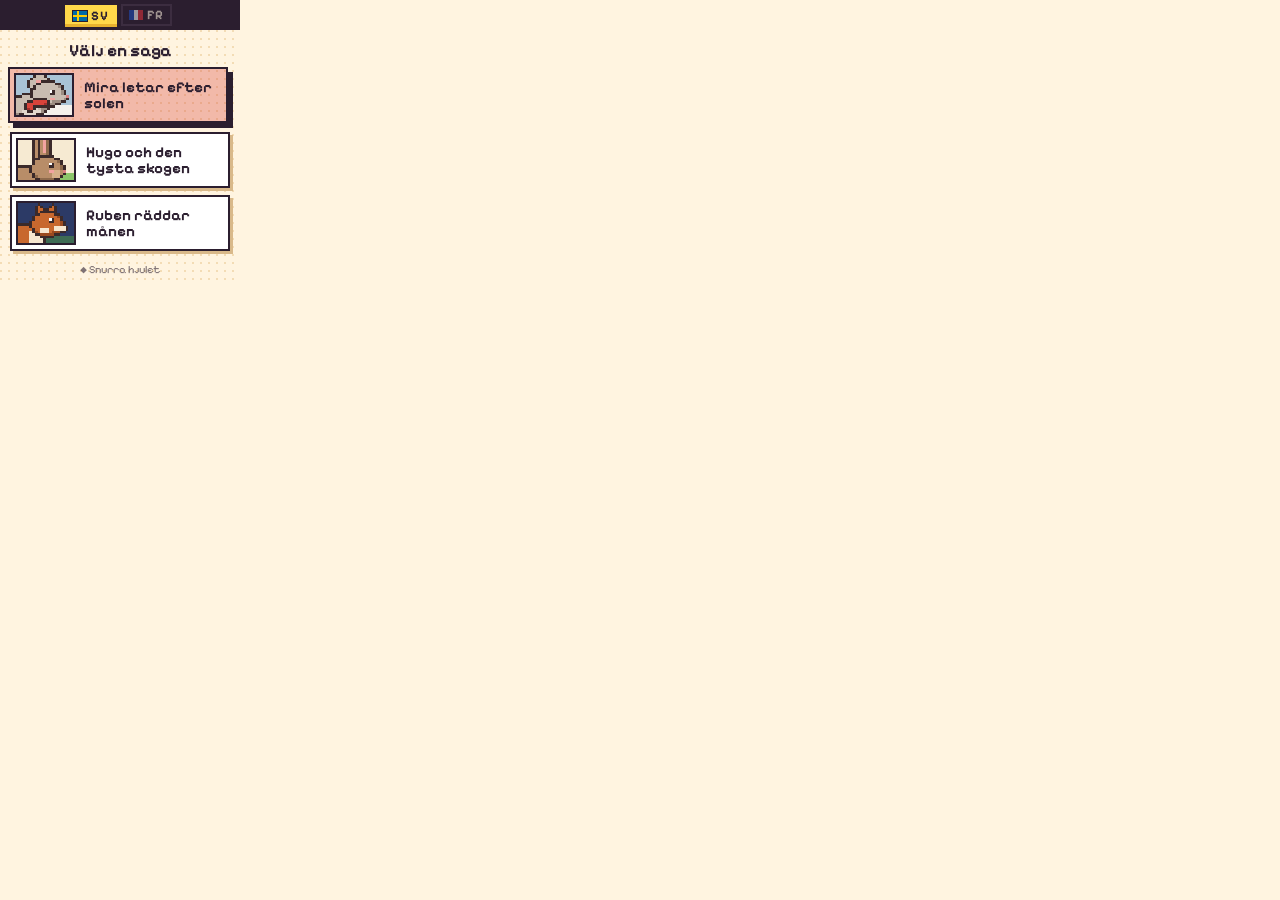
<file: djursagor/index.html>
<!DOCTYPE html>
<html lang="sv">
<head>
  <meta charset="UTF-8">
  <base href="https://kristofersj.github.io/r1/djursagor/">
  <meta name="viewport" content="width=240, initial-scale=1.0, user-scalable=no">
  <title>Djursagor</title>
  <link rel="stylesheet" href="css/style.css?v=6">
</head>
<body>
  <div id="app">
    <!-- Top bar: home button, language tabs, page counter -->
    <header class="bar">
      <button id="home" class="icon-btn" aria-label="Hem">
        <svg viewBox="0 0 9 9" shape-rendering="crispEdges"><path fill="currentColor" d="M4 0h1v1h1v1h1v1h1v1h1v1H8v4H5V6H4v3H1V5H0V4h1V3h1V2h1V1h1z"/></svg>
      </button>
      <div class="tabs" role="tablist">
        <button class="tab" data-lang="sv" role="tab"><i class="flag se"></i>SV</button>
        <button class="tab" data-lang="fr" role="tab"><i class="flag fr"></i>FR</button>
      </div>
      <div id="counter" class="counter"></div>
    </header>

    <!-- Story picker -->
    <section id="menu" class="view">
      <h1 id="pickTitle"></h1>
      <ul id="list"></ul>
      <p class="hint" id="menuHint"></p>
    </section>

    <!-- Story reader -->
    <section id="reader" class="view hidden">
      <div class="stage">
        <canvas id="scene" width="240" height="148"></canvas>
      </div>
      <div class="textbox">
        <p id="text"></p>
        <div class="foot">
          <div id="dots" class="dots"></div>
        </div>
      </div>
    </section>
  </div>

  <script src="js/stories.js?v=6"></script>
  <script src="js/art.js?v=6"></script>
  <script src="js/app.js?v=6"></script>
</body>
</html>
</file>
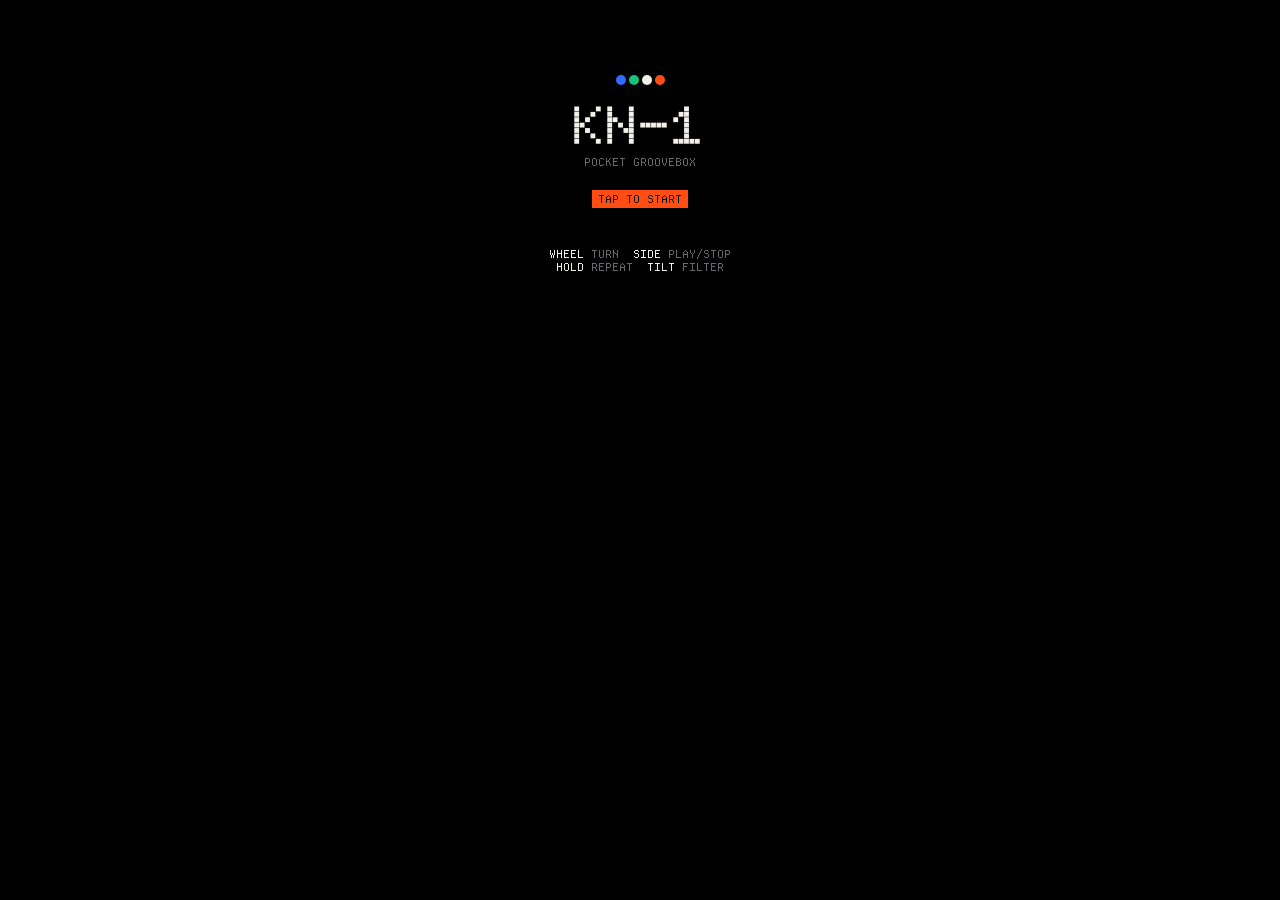
<file: kn1/index.html>
<!DOCTYPE html>
<html lang="en">
<head>
<meta charset="utf-8">
<meta name="viewport" content="width=device-width,initial-scale=1,maximum-scale=1,user-scalable=no">
<title>KN-1</title>
<style>
@font-face{font-family:"Departure Mono";src:url([data-uri]) format("woff2")}
@font-face{font-family:"DSEG7";font-weight:700;src:url([data-uri]) format("woff2")}
@font-face{font-family:"Doto";font-weight:900;src:url([data-uri]) format("woff2")}
:root{--bg:#0c0c0d;--fg:#f2f0e8;--dim:#6a6a6e;--line:#2b2b2f;--or:#ff4d14;--bl:#2f6bff;--gr:#17c27a;--wh:#f2f0e8}
*{box-sizing:border-box}
html,body{margin:0;height:100%;background:#000;overflow:hidden;-webkit-user-select:none;user-select:none;-webkit-tap-highlight-color:transparent;touch-action:none}
body{display:flex;align-items:flex-start;justify-content:center}
#app{position:relative;width:240px;height:282px;background:var(--bg);color:var(--fg);font:11px/1 "Departure Mono",monospace;overflow:hidden;-webkit-font-smoothing:none}

/* header */
#hd{height:20px;display:flex;align-items:center;padding:0 5px;gap:6px;border-bottom:1px solid var(--line)}
#logo{background:var(--fg);color:#000;padding:2px 3px 1px}
#ptn{color:var(--dim)} #ptn b{color:var(--fg);font-weight:400}
#ptn.pend b{animation:blink .25s steps(1) infinite}
#tl{color:var(--line)} #tl.on{color:var(--or)}
#sp{flex:1}
#pl{width:9px;height:9px;position:relative}
#pl:before{content:"";position:absolute;inset:0;background:var(--dim)}
#pl.on:before{background:none;border-left:9px solid var(--or);border-top:5px solid transparent;border-bottom:4px solid transparent;inset:auto;left:0;top:0}
#bpm{font:700 13px/1 "DSEG7",monospace;letter-spacing:1px;min-width:34px;text-align:right}
#beat{width:5px;height:5px;border-radius:50%;background:var(--line)}
#beat.on{background:var(--or);box-shadow:0 0 6px var(--or)}

#scr{display:block;width:240px;height:86px;background:#000}

/* tabs */
#tabs{height:22px;display:flex;border-top:1px solid var(--line);border-bottom:1px solid var(--line)}
.tab{flex:1;display:flex;align-items:center;justify-content:center;gap:3px;color:var(--dim);border-right:1px solid var(--line);position:relative}
.tab:last-child{border-right:0}
.tab i{width:4px;height:4px;border-radius:50%;background:var(--line);transition:background .25s}
.tab.hit i{background:var(--or);transition:none}
.tab.sel{background:var(--fg);color:#000}
.tab.sel i{background:#000;opacity:.25}
.tab.sel.hit i{background:var(--or);opacity:1}

/* grid */
#grid{height:66px;padding:5px 5px 0;display:grid;grid-template-columns:repeat(8,26px);grid-auto-rows:26px;gap:3px 3px;justify-content:space-between}
.pad{border:1px solid #3a3a3f;position:relative;display:flex;align-items:center;justify-content:center;font-size:11px;color:#000;overflow:hidden}
.pad.q:after{content:"";position:absolute;left:2px;top:2px;width:2px;height:2px;background:var(--dim)}
.pad.on{background:var(--fg);border-color:var(--fg)}
.pad.on.q:after{background:#000}
.pad.ph{border-color:var(--or);box-shadow:inset 0 0 0 1px var(--or)}
.pad.on.ph{background:var(--or);border-color:var(--or);animation:pop .14s ease-out}
.pad.foc{outline:1px solid var(--bl);outline-offset:1px;animation:focb .5s steps(1) infinite}
.pad.on.foc{background:var(--bl);border-color:var(--bl);color:#fff}
.pad.tap{animation:pop .14s ease-out}
#grid.main{grid-template-columns:repeat(4,54px)}
#grid.main .pad{color:var(--fg)}
#grid.main .pad.on{color:#000}
#grid.main .pad.pend{animation:blinkbg .25s steps(1) infinite}
#grid.main .pad.warn{background:var(--or);border-color:var(--or);color:#000}
@keyframes pop{0%{transform:scale(1.22)}100%{transform:scale(1)}}
@keyframes focb{50%{outline-color:transparent}}
@keyframes blink{50%{opacity:.2}}
@keyframes blinkbg{50%{background:var(--dim)}}

/* knobs */
#knobs{height:88px;display:flex;padding:0 2px;border-top:1px solid var(--line)}
.kn{flex:1;display:flex;flex-direction:column;align-items:center;padding-top:6px}
.kn .lb{padding:2px 3px 1px;color:var(--dim);white-space:nowrap}
.kn.foc .lb{background:var(--fg);color:#000}
.kn .cap{width:38px;height:38px;border-radius:50%;margin:5px 0 5px;position:relative;background:var(--c);transition:transform .07s linear;box-shadow:0 0 0 3px #000,0 0 0 4px var(--line)}
.kn.foc .cap{box-shadow:0 0 0 3px #000,0 0 0 4px var(--fg)}
.kn .cap:after{content:"";position:absolute;left:17px;top:3px;width:4px;height:13px;background:#000;border-radius:1px}
.kn .cap.bump{animation:bump .12s ease-out}
@keyframes bump{0%{box-shadow:0 0 0 3px #000,0 0 0 7px var(--c)}100%{box-shadow:0 0 0 3px #000,0 0 0 4px var(--fg)}}
.kn .vl{color:var(--fg)}

/* boot */
#boot{position:absolute;inset:0;background:#000;display:flex;flex-direction:column;align-items:center;justify-content:center;z-index:9;text-align:center}
#boot h1{font:900 54px/1 "Doto",monospace;margin:0;letter-spacing:1px}
#boot .sub{color:var(--dim);margin-top:4px}
#boot .go{margin-top:22px;background:var(--or);color:#000;padding:4px 6px 3px;animation:blink 1s steps(1) infinite}
#boot .hp{position:absolute;bottom:8px;left:0;right:0;color:var(--dim);line-height:13px}
#boot .hp b{color:var(--fg);font-weight:400}
#boot .bars{display:flex;gap:3px;margin-bottom:14px}
#boot .bars i{width:10px;height:10px;border-radius:50%}
#boot.out{animation:out .28s steps(4) forwards}
@keyframes out{to{transform:translateY(-100%)}}
</style>
</head>
<body>
<div id="app">
  <div id="hd"><span id="logo">KN-1</span><span id="ptn">PTN <b>A</b></span><span id="tl">TILT</span><span id="sp"></span><span id="beat"></span><span id="pl"></span><span id="bpm">120</span></div>
  <canvas id="scr" width="480" height="172"></canvas>
  <div id="tabs"></div>
  <div id="grid"></div>
  <div id="knobs"></div>
  <div id="boot">
    <div class="bars"><i style="background:var(--bl)"></i><i style="background:var(--gr)"></i><i style="background:var(--wh)"></i><i style="background:var(--or)"></i></div>
    <h1>KN-1</h1>
    <div class="sub">POCKET GROOVEBOX</div>
    <div class="go">TAP TO START</div>
    <div class="hp"><b>WHEEL</b> TURN&nbsp; <b>SIDE</b> PLAY/STOP<br><b>HOLD</b> REPEAT&nbsp; <b>TILT</b> FILTER</div>
  </div>
</div>
<script>
(function(){
"use strict";
/* ---------- model ---------- */
var TR=[
 {id:"BD",name:"KICK", kn:["TUNE","DECAY","PUNCH","LEVEL"],def:[.35,.4,.5,.85]},
 {id:"SD",name:"SNARE",kn:["TUNE","DECAY","SNAP","LEVEL"], def:[.4,.35,.6,.7]},
 {id:"HH",name:"HAT",  kn:["TUNE","DECAY","TONE","LEVEL"], def:[.5,.15,.3,.5]},
 {id:"BS",name:"BASS", kn:["WAVE","CUTOFF","DECAY","LEVEL"],def:[0,.35,.35,.75]},
 {id:"LD",name:"LEAD", kn:["WAVE","CUTOFF","DECAY","LEVEL"],def:[1/3,.6,.4,.55]}
];
var MAIN=5, MKN=["TEMPO","SWING","ECHO","VOLUME"];
var KCOL=["var(--bl)","var(--gr)","var(--wh)","var(--or)"], KHEX=["#2f6bff","#17c27a","#f2f0e8","#ff4d14"];
var WAVES=["sawtooth","square","triangle","sine"], WNAME=["SAW","SQR","TRI","SIN"];
var SCALE=[0,2,3,5,7,8,10], NN=["C","C#","D","D#","E","F","F#","G","G#","A","A#","B"], MAXDEG=14;
var PL="ABCD";

function emptyPat(){var on=[],i;for(i=0;i<5;i++)on.push(new Array(16).fill(0));return{on:on,nt:[new Array(16).fill(0),new Array(16).fill(7)]}}
function demoPat(){var p=emptyPat();
 [0,4,8,12].forEach(function(s){p.on[0][s]=1});[4,12].forEach(function(s){p.on[1][s]=1});
 [2,6,10,14,15].forEach(function(s){p.on[2][s]=1});
 [[0,0],[3,0],[6,7],[8,0],[10,2],[11,0],[14,4]].forEach(function(a){p.on[3][a[0]]=1;p.nt[0][a[0]]=a[1]});
 [[0,7],[3,9],[6,11],[10,9],[13,6]].forEach(function(a){p.on[4][a[0]]=1;p.nt[1][a[0]]=a[1]});
 return p}
var S={v:1,bpm:118,swing:.1,echo:.35,vol:.8,pat:0,tilt:false,
 params:TR.map(function(t){return t.def.slice()}),
 pats:[demoPat(),emptyPat(),emptyPat(),emptyPat()]};

var tab=0, focus={type:"knob",i:0}, lastNote=[0,7];
var playing=false, step=0, nextT=0, timer=null, pend=null, uiQ=[], playhead=-1;
var rep={on:false,start:0,n:0,len:2};
var trigAt=[-1e9,-1e9,-1e9,-1e9,-1e9], trigNote=[0,0,0,0,0], hitN=0, beatAt=-1e9;
var tiltX=0, tiltS=0, reel=0, valAt=-1e9;

/* ---------- storage ---------- */
var saveT=null;
function save(){clearTimeout(saveT);saveT=setTimeout(function(){
  try{var s=btoa(JSON.stringify(S));
    if(window.creationStorage&&window.creationStorage.plain)window.creationStorage.plain.setItem("kn1",s);
    else localStorage.setItem("kn1",s);}catch(e){}
 },600)}
function load(){
  function use(v){try{var o=JSON.parse(atob(v));if(o&&o.v===1&&o.pats&&o.pats.length===4){S=o;S.tilt=false}}catch(e){}}
  try{
    if(window.creationStorage&&window.creationStorage.plain)
      return Promise.resolve(window.creationStorage.plain.getItem("kn1")).then(function(v){if(v)use(v)}).catch(function(){});
    var v=localStorage.getItem("kn1");if(v)use(v);
  }catch(e){}
  return Promise.resolve();
}

/* ---------- audio ---------- */
var ac=null,bus=[],mix,lpF,hpF,comp,vol,an,scope,dly,dlyOut,noise;
var SEND=[0,.12,.15,.05,.5];
function initAudio(){
  if(ac)return;
  var AC=window.AudioContext||window.webkitAudioContext;ac=new AC();
  mix=ac.createGain();lpF=ac.createBiquadFilter();lpF.type="lowpass";lpF.frequency.value=20000;lpF.Q.value=4;
  hpF=ac.createBiquadFilter();hpF.type="highpass";hpF.frequency.value=20;hpF.Q.value=4;
  comp=ac.createDynamicsCompressor();comp.threshold.value=-10;comp.ratio.value=6;comp.attack.value=.003;comp.release.value=.15;
  vol=ac.createGain();an=ac.createAnalyser();an.fftSize=256;scope=new Uint8Array(an.fftSize);
  mix.connect(lpF);lpF.connect(hpF);hpF.connect(comp);comp.connect(vol);vol.connect(ac.destination);comp.connect(an);
  dly=ac.createDelay(2);var fb=ac.createGain();fb.gain.value=.42;var fl=ac.createBiquadFilter();fl.type="lowpass";fl.frequency.value=2800;
  dlyOut=ac.createGain();dly.connect(fl);fl.connect(fb);fb.connect(dly);fl.connect(dlyOut);dlyOut.connect(mix);
  for(var k=0;k<5;k++){var g=ac.createGain();g.connect(mix);var s=ac.createGain();s.gain.value=SEND[k];g.connect(s);s.connect(dly);bus.push(g)}
  var n=ac.sampleRate,b=ac.createBuffer(1,n,n),d=b.getChannelData(0);for(var i=0;i<n;i++)d[i]=Math.random()*2-1;noise=b;
  applyParams();
}
function applyParams(){
  if(!ac)return;var t=ac.currentTime;
  for(var k=0;k<5;k++){var l=S.params[k][3];bus[k].gain.setTargetAtTime(l*l*1.2,t,.01)}
  vol.gain.setTargetAtTime(S.vol*S.vol*1.3,t,.01);
  dlyOut.gain.setTargetAtTime(S.echo*.9,t,.01);
  dly.delayTime.setTargetAtTime(60/S.bpm/4*3,t,.05);
}
function env(g,t,peak,d){g.gain.setValueAtTime(.0001,t);g.gain.linearRampToValueAtTime(peak,t+.002);g.gain.exponentialRampToValueAtTime(.0001,t+d)}
function nsrc(t,d){var s=ac.createBufferSource();s.buffer=noise;s.start(t,Math.random()*.5);s.stop(t+d+.05);return s}
function kick(t){var p=S.params[0],f=38+p[0]*45,d=.12+p[1]*.7,o=ac.createOscillator(),g=ac.createGain();
  o.frequency.setValueAtTime(f*(2+p[2]*8),t);o.frequency.exponentialRampToValueAtTime(f,t+.03+.06*(1-p[2]));
  env(g,t,1,d);o.connect(g);g.connect(bus[0]);o.start(t);o.stop(t+d+.05)}
function snare(t){var p=S.params[1],f=150+p[0]*130,d=.07+p[1]*.35,m=p[2],o=ac.createOscillator(),g=ac.createGain();
  o.type="triangle";o.frequency.setValueAtTime(f*1.6,t);o.frequency.exponentialRampToValueAtTime(f,t+.04);
  env(g,t,(1-m*.7)*.9,d*.6);o.connect(g);g.connect(bus[1]);o.start(t);o.stop(t+d+.05);
  var n=nsrc(t,d),h=ac.createBiquadFilter(),ng=ac.createGain();h.type="highpass";h.frequency.value=1200+p[0]*1500;
  env(ng,t,m*.8+.15,d);n.connect(h);h.connect(ng);ng.connect(bus[1])}
function hat(t){var p=S.params[2],d=.025+p[1]*p[1]*.5,n=nsrc(t,d),h=ac.createBiquadFilter(),g=ac.createGain();
  h.type="highpass";h.frequency.value=6000+p[0]*5000;h.Q.value=1+p[2]*10;env(g,t,.7,d);n.connect(h);h.connect(g);g.connect(bus[2])}
function midiOf(k,deg){return (k===3?33:57)+12*Math.floor(deg/7)+SCALE[deg%7]}
function noteName(k,deg){var m=midiOf(k,deg);return NN[m%12]+(Math.floor(m/12)-1)}
function synth(k,t,deg){var p=S.params[k],wi=Math.round(p[0]*3),f=440*Math.pow(2,(midiOf(k,deg)-69)/12),d=.08+p[2]*.9,
  cut=90*Math.pow(2,p[1]*6.8),fl=ac.createBiquadFilter(),g=ac.createGain(),det=k===4?[-9,9]:[0];
  fl.type="lowpass";fl.Q.value=k===3?7:3;fl.frequency.setValueAtTime(Math.min(cut*5,18000),t);fl.frequency.exponentialRampToValueAtTime(Math.min(cut,18000),t+d*.5);
  env(g,t,(wi>1?.7:.42)/det.length*(k===4?1.3:1),d);fl.connect(g);g.connect(bus[k]);
  det.forEach(function(c){var o=ac.createOscillator();o.type=WAVES[wi];o.frequency.value=f;o.detune.value=c;o.connect(fl);o.start(t);o.stop(t+d+.05)})}
function fire(k,t,deg){if(!ac)return;if(k===0)kick(t);else if(k===1)snare(t);else if(k===2)hat(t);else synth(k,t,deg)}
function preview(k,deg){if(!ac)return;fire(k,ac.currentTime+.005,deg);trigAt[k]=performance.now();trigNote[k]=deg;hitN++}

/* ---------- sequencer ---------- */
function tick(){
  var sd=60/S.bpm/4;
  while(nextT<ac.currentTime+.12){
    if(step===0&&pend!==null&&!rep.on){S.pat=pend;pend=null;uiQ.push({t:nextT,ui:1})}
    var s=step;if(rep.on)s=(rep.start+(rep.n++%rep.len))%16;
    var t=nextT+((s%2)?S.swing*sd*.6:0),P=S.pats[S.pat],tr=[];
    for(var k=0;k<5;k++)if(P.on[k][s]){var dg=k>2?P.nt[k-3][s]:0;fire(k,t,dg);tr.push([k,dg])}
    uiQ.push({s:s,t:t,tr:tr});
    nextT+=sd;step=(step+1)%16;
  }
}
function play(){if(!ac)return;if(ac.state!=="running")ac.resume();playing=true;step=0;rep.on=false;nextT=ac.currentTime+.06;uiQ=[];clearInterval(timer);timer=setInterval(tick,25);tick();hdr()}
function stop(){playing=false;clearInterval(timer);uiQ=[];rep.on=false;setPlayhead(-1);if(pend!==null){S.pat=pend;pend=null;renderGrid()}hdr()}
function toggle(){playing?stop():play()}

/* ---------- knobs ---------- */
function kGet(t,i){if(t===MAIN)return i===0?(S.bpm-60)/140:i===1?S.swing:i===2?S.echo:S.vol;return S.params[t][i]}
function kText(t,i){var v=kGet(t,i);
  if(t===MAIN&&i===0)return ""+S.bpm;
  if(t>2&&t<MAIN&&i===0)return WNAME[Math.round(v*3)];
  return ""+Math.round(v*99)}
function kTurn(t,i,dir,fast){
  var st=(fast?2:1)/40,v;
  if(t===MAIN){
    if(i===0){S.bpm=Math.max(60,Math.min(200,S.bpm+dir*(fast?2:1)))}
    else{v=Math.max(0,Math.min(1,kGet(t,i)+dir*st));if(i===1)S.swing=v;else if(i===2)S.echo=v;else S.vol=v}
  }else if(t>2&&i===0){S.params[t][0]=Math.max(0,Math.min(3,Math.round(S.params[t][0]*3)+dir))/3}
  else S.params[t][i]=Math.max(0,Math.min(1,S.params[t][i]+dir*st));
  applyParams();
}

/* ---------- dom ---------- */
var $=function(id){return document.getElementById(id)};
var elTabs=$("tabs"),elGrid=$("grid"),elKn=$("knobs"),pads=[],tabEls=[],knEls=[];
function buildTabs(){var h="";for(var i=0;i<6;i++)h+='<div class="tab" data-t="'+i+'">'+(i<5?'<i></i>'+TR[i].id:"MAIN")+"</div>";elTabs.innerHTML=h;tabEls=[].slice.call(elTabs.children)}
function buildKnobs(){var h="";for(var i=0;i<4;i++)h+='<div class="kn" data-k="'+i+'" style="--c:'+KCOL[i]+'"><div class="lb"></div><div class="cap"></div><div class="vl"></div></div>';elKn.innerHTML=h;knEls=[].slice.call(elKn.children)}
function renderTabs(){tabEls.forEach(function(e,i){e.classList.toggle("sel",i===tab)})}
function renderKnobs(){knEls.forEach(function(e,i){
  e.classList.toggle("foc",focus.type==="knob"&&focus.i===i);
  e.children[0].textContent=tab===MAIN?MKN[i]:TR[tab].kn[i];
  e.children[1].style.transform="rotate("+(-135+kGet(tab,i)*270)+"deg)";
  e.children[2].textContent=kText(tab,i)})}
function renderGrid(){
  var h="",i;
  if(tab===MAIN){
    elGrid.className="main";
    for(i=0;i<4;i++)h+='<div class="pad'+(S.pat===i?" on":"")+(pend===i?" pend":"")+'" data-m="'+i+'">'+PL[i]+"</div>";
    h+='<div class="pad'+(S.tilt?" on":"")+'" data-m="4">TILT</div><div class="pad" data-m="5">RND</div><div class="pad" data-m="6">COPY</div><div class="pad'+(clrArm?" warn":"")+'" data-m="7">'+(clrArm?"SURE?":"CLR")+"</div>";
  }else{
    elGrid.className="";var P=S.pats[S.pat];
    for(i=0;i<16;i++){var on=P.on[tab][i];
      h+='<div class="pad'+(i%4===0?" q":"")+(on?" on":"")+(focus.type==="step"&&focus.i===i?" foc":"")+(i===playhead?" ph":"")+'" data-s="'+i+'">'+(on&&tab>2?noteName(tab,P.nt[tab-3][i]):"")+"</div>"}
  }
  elGrid.innerHTML=h;pads=[].slice.call(elGrid.children);
}
function setPlayhead(s){
  if(tab!==MAIN){if(playhead>=0&&pads[playhead])pads[playhead].classList.remove("ph");if(s>=0&&pads[s])pads[s].classList.add("ph")}
  playhead=s;
}
function hdr(){$("bpm").textContent=S.bpm;$("pl").className=playing?"on":"";$("ptn").innerHTML="PTN <b>"+PL[pend!==null?pend:S.pat]+"</b>";$("ptn").className=pend!==null?"pend":"";$("tl").className=S.tilt?"on":""}
function all(){renderTabs();renderGrid();renderKnobs();hdr()}

/* ---------- input ---------- */
function selTab(t){tab=t;focus={type:"knob",i:focus.type==="knob"?focus.i:0};all()}
elTabs.addEventListener("pointerdown",function(e){var el=e.target.closest(".tab");if(el)selTab(+el.dataset.t)});
elKn.addEventListener("pointerdown",function(e){var el=e.target.closest(".kn");if(!el)return;focus={type:"knob",i:+el.dataset.k};valAt=performance.now();renderKnobs();if(tab!==MAIN)renderGrid()});
var clrArm=false,clrT=null;
elGrid.addEventListener("pointerdown",function(e){
  var el=e.target.closest(".pad");if(!el)return;
  if(tab===MAIN){mainPad(+el.dataset.m);return}
  var i=+el.dataset.s,P=S.pats[S.pat],on=P.on[tab][i];
  if(tab<3){P.on[tab][i]=on?0:1;if(!on&&!playing)preview(tab,0)}
  else{
    var isF=focus.type==="step"&&focus.i===i;
    if(!on){P.on[tab][i]=1;P.nt[tab-3][i]=lastNote[tab-3];focus={type:"step",i:i};preview(tab,P.nt[tab-3][i])}
    else if(isF){P.on[tab][i]=0;focus={type:"knob",i:0}}
    else{focus={type:"step",i:i};lastNote[tab-3]=P.nt[tab-3][i];preview(tab,P.nt[tab-3][i])}
    valAt=performance.now();renderKnobs();
  }
  renderGrid();if(pads[i])pads[i].classList.add("tap");save();
});
function mainPad(m){
  var P=S.pats[S.pat],k,s;
  if(m<4){if(playing&&m!==S.pat)pend=m;else{S.pat=m;pend=null}}
  else if(m===4){S.tilt=!S.tilt;tiltOn(S.tilt)}
  else if(m===5){
    for(s=0;s<16;s++){
      P.on[0][s]=+(Math.random()<(s%4===0?.92:.1));P.on[1][s]=+(Math.random()<(s%8===4?.92:.07));
      P.on[2][s]=+(Math.random()<(s%2===0?.75:.3));
      P.on[3][s]=+(Math.random()<.42);P.nt[0][s]=[0,0,0,2,3,4,6,7][Math.random()*8|0];
      P.on[4][s]=+(Math.random()<.28);P.nt[1][s]=[0,2,3,4,6,7,9,11][Math.random()*8|0]}
    for(k=0;k<5;k++)trigAt[k]=performance.now()-k*40}
  else if(m===6){var n=(S.pat+1)%4;S.pats[n]=JSON.parse(JSON.stringify(P));if(playing)pend=n;else S.pat=n}
  else if(m===7){
    if(clrArm){S.pats[S.pat]=emptyPat();clrArm=false;clearTimeout(clrT)}
    else{clrArm=true;clearTimeout(clrT);clrT=setTimeout(function(){clrArm=false;if(tab===MAIN)renderGrid()},1600)}}
  if(m!==7)clrArm=false;
  renderGrid();hdr();save();
}
var lastWheel=0;
function wheel(dir){
  var now=performance.now(),fast=now-lastWheel<45;lastWheel=now;valAt=now;
  if(focus.type==="step"&&tab>2&&tab<MAIN){
    var P=S.pats[S.pat],i=focus.i,n=Math.max(0,Math.min(MAXDEG,P.nt[tab-3][i]+dir));
    if(n!==P.nt[tab-3][i]){P.nt[tab-3][i]=n;lastNote[tab-3]=n;if(!playing)preview(tab,n);else{trigNote[tab]=n}
      if(pads[i]){pads[i].textContent=noteName(tab,n)}}
  }else{
    var k=focus.i;kTurn(tab,k,dir,fast);renderKnobs();
    var c=knEls[k].children[1];c.classList.remove("bump");void c.offsetWidth;c.classList.add("bump");
    if(tab===MAIN&&k===0)hdr();
  }
  save();
}
function holdStart(){if(playing&&!rep.on){rep.start=playhead>=0?playhead:0;rep.n=0;rep.on=true}}
function holdEnd(){rep.on=false}
window.addEventListener("scrollUp",function(){wheel(1)});
window.addEventListener("scrollDown",function(){wheel(-1)});
window.addEventListener("sideClick",function(){if(!ac)boot();else toggle()});
window.addEventListener("longPressStart",holdStart);
window.addEventListener("longPressEnd",holdEnd);
/* desktop testing: arrows / mouse wheel = wheel, space = side, R = hold */
window.addEventListener("keydown",function(e){if(e.repeat)return;if(e.key==="ArrowUp"||e.key==="ArrowRight")wheel(1);else if(e.key==="ArrowDown"||e.key==="ArrowLeft")wheel(-1);else if(e.key===" "){ac?toggle():boot()}else if(e.key==="r")holdStart()});
window.addEventListener("keyup",function(e){if(e.key==="r")holdEnd()});
window.addEventListener("wheel",function(e){wheel(e.deltaY<0?1:-1)},{passive:true});

/* tilt */
var tiltCb=function(d){if(d&&typeof d.x==="number")tiltX=Math.max(-1,Math.min(1,d.x))};
var dmCb=function(e){var g=e.accelerationIncludingGravity;if(g&&g.x!=null)tiltX=Math.max(-1,Math.min(1,g.x/9.81))};
function tiltOn(on){
  try{
    var a=window.creationSensors&&window.creationSensors.accelerometer;
    if(a){on?a.start(tiltCb,{frequency:30}):a.stop()}
    else{on?window.addEventListener("devicemotion",dmCb):window.removeEventListener("devicemotion",dmCb)}
  }catch(e){}
  if(!on)tiltX=0;
}
function applyTilt(){
  if(!ac)return;
  tiltS+=(tiltX-tiltS)*.2;
  var a=Math.abs(tiltS)<.12?0:(Math.abs(tiltS)-.12)/.6;a=Math.min(1,a);
  var lp=20000,hp=20;if(S.tilt){if(tiltS<0)lp=20000*Math.pow(.012,a);else hp=20*Math.pow(160,a)}
  lpF.frequency.setTargetAtTime(lp,ac.currentTime,.03);hpF.frequency.setTargetAtTime(hp,ac.currentTime,.03);
}

/* ---------- display ---------- */
var cv=$("scr"),cx=cv.getContext("2d"),FG="#f2f0e8",DIM="#6a6a6e",LINE="#2b2b2f",OR="#ff4d14";
cx.scale(2,2);
function ln(a,b,c,d){cx.beginPath();cx.moveTo(a,b);cx.lineTo(c,d);cx.stroke()}
function circ(x,y,r,fill){cx.beginPath();cx.arc(x,y,Math.max(.1,r),0,6.2832);fill?cx.fill():cx.stroke()}
function ell(x,y,rx,ry,rot,fill){cx.beginPath();cx.ellipse(x,y,Math.max(.1,rx),Math.max(.1,ry),rot||0,0,6.2832);fill?cx.fill():cx.stroke()}
function E(k,now,tau){return Math.exp(-(now-trigAt[k])/tau)}
function wshape(wi,ph){ph=ph%1;return wi===0?1-2*ph:wi===1?(ph<.5?1:-1):wi===2?(ph<.25?4*ph:ph<.75?2-4*ph:4*ph-4):Math.sin(ph*6.2832)}
var PIC=[
 function(now){var e=E(0,now,140);cx.strokeStyle=LINE;cx.strokeRect(12.5,9.5,68,68);cx.fillStyle=DIM;[[17,14],[76,14],[17,73],[76,73]].forEach(function(p){circ(p[0],p[1],1.3,1)});
   cx.strokeStyle=FG;circ(46,43,29);circ(46,43,20+e*5);cx.fillStyle=e>.25?OR:FG;circ(46,43,8+e*9,1);
   if(e>.03){cx.globalAlpha=e;cx.strokeStyle=OR;circ(46,43,30+(1-e)*14);cx.globalAlpha=1}},
 function(now){var e=E(1,now,110),L=hitN%2;cx.strokeStyle=FG;cx.strokeRect(22.5,44.5,48,22);ln(19,44.5,74,44.5);ln(19,66.5,74,66.5);
   cx.strokeStyle=DIM;[30,40,52,62].forEach(function(x){ln(x+.5,47,x+.5,64)});
   cx.strokeStyle=FG;cx.lineWidth=2;var yl=30+(L?e*13:0),yr=30+(L?0:e*13);ln(8,14,40,yl);ln(84,14,52,yr);cx.lineWidth=1.5;
   if(e>.05){cx.globalAlpha=e;cx.strokeStyle=OR;for(var i=0;i<5;i++){var a=-2.6+i*.52,r=6+(1-e)*14;ln(46+Math.cos(a)*r,42+Math.sin(a)*r,46+Math.cos(a)*(r+5),42+Math.sin(a)*(r+5))}cx.globalAlpha=1}},
 function(now){var e=E(2,now,150),w=Math.sin(now/22)*e;cx.strokeStyle=FG;ln(46.5,34,46.5,74);ln(46,74,34,80);ln(46,74,58,80);ln(46.5,20,46.5,26);
   cx.fillStyle="#000";ell(46,38,27,4.5,0,1);ell(46,38,27,4.5);ell(46,31-e*4,27,4.5,w*.14,1);ell(46,31-e*4,27,4.5,w*.14);
   if(e>.05){cx.globalAlpha=e;cx.strokeStyle=OR;[-1,1].forEach(function(d){for(var i=0;i<3;i++){cx.beginPath();cx.arc(46+d*26,30,5+i*4+(1-e)*5,d>0?-.7:2.44,d>0?.7:3.84);cx.stroke()}});cx.globalAlpha=1}},
 function(now){var e=E(3,now,220),wi=Math.round(S.params[3][0]*3),a=7+e*20;cx.strokeStyle=LINE;cx.strokeRect(8.5,9.5,76,68);cx.setLineDash([2,3]);ln(9,43.5,84,43.5);cx.setLineDash([]);
   cx.strokeStyle=e>.3?OR:FG;cx.lineWidth=2;cx.beginPath();for(var x=0;x<=68;x++){var y=43-wshape(wi,x/34+(playing?now/900:0))*a;x?cx.lineTo(12+x,y):cx.moveTo(12+x,y)}cx.stroke();cx.lineWidth=1.5},
 function(now){var e=E(4,now,260),pt=trigNote[4]/MAXDEG,bl=(now%3400)<120,len=17+pt*9;cx.strokeStyle=FG;cx.fillStyle="#000";
   [-1,1].forEach(function(d){var an=d*(.12+e*.35+(1-pt)*.12);cx.save();cx.translate(46+d*9,36);cx.rotate(an);ell(0,-len/2,5,len/2+2,0,1);ell(0,-len/2,5,len/2+2);cx.strokeStyle=DIM;ln(0,-4,0,-len+2);cx.restore();cx.strokeStyle=FG});
   cx.beginPath();cx.roundRect(24,34-e*2,44,40,16);cx.fill();cx.stroke();
   cx.fillStyle=FG;if(bl||e>.6){ln(35,50,41,50);ln(51,50,57,50)}else{circ(38,50,2.4,1);circ(54,50,2.4,1)}
   cx.fillStyle=OR;ell(46,62,4+e,1+e*5.5,0,1);cx.strokeStyle=DIM;ln(28,58,20,56);ln(28,61,20,62);ln(64,58,72,56);ln(64,61,72,62)},
 function(now){cx.strokeStyle=LINE;cx.beginPath();cx.roundRect(6.5,12.5,80,62,5);cx.stroke();
   [28,64].forEach(function(x,j){cx.strokeStyle=FG;circ(x,38,16);circ(x,38,4);cx.strokeStyle=j?KHEX[3]:KHEX[0];for(var i=0;i<3;i++){var a=reel+i*2.094;ln(x+Math.cos(a)*5,38+Math.sin(a)*5,x+Math.cos(a)*14,38+Math.sin(a)*14)}});
   cx.strokeStyle=DIM;ln(14,50,34,66);ln(78,50,58,66);ln(34,66.5,58,66.5);cx.fillStyle=playing?OR:DIM;cx.fillRect(43,62,6,5)}
];
function draw(now){
  cx.clearRect(0,0,240,86);cx.lineWidth=1.5;cx.lineCap="round";cx.lineJoin="round";
  var gl=rep.on?(Math.random()*6-3|0):0;
  cx.save();cx.translate(gl,0);PIC[tab](now);cx.restore();
  /* text column */
  cx.textBaseline="alphabetic";cx.textAlign="left";cx.fillStyle=FG;cx.font='900 27px "Doto"';
  cx.fillText(tab===MAIN?"PTN "+PL[S.pat]:TR[tab].name,98,27);
  var lab,val,frac,col;
  if(focus.type==="step"&&tab>2&&tab<MAIN){var dg=S.pats[S.pat].nt[tab-3][focus.i];lab="STEP "+(focus.i<9?"0":"")+(focus.i+1);val=noteName(tab,dg);frac=dg/MAXDEG;col=KHEX[0]}
  else{lab=tab===MAIN?MKN[focus.i]:TR[tab].kn[focus.i];val=kText(tab,focus.i);frac=kGet(tab,focus.i);col=KHEX[focus.i]}
  var hot=now-valAt<500;
  cx.font='11px "Departure Mono"';cx.fillStyle=DIM;cx.fillText(lab,98,43);cx.fillStyle=hot?col:FG;cx.textAlign="right";cx.fillText(val,234,43);
  cx.strokeStyle=LINE;cx.lineWidth=1;cx.strokeRect(98.5,47.5,135,5);cx.fillStyle=col;cx.fillRect(100,49,Math.max(1,132*frac),2);
  /* scope */
  cx.strokeStyle=rep.on?OR:FG;cx.lineWidth=1.5;cx.beginPath();
  if(an&&playing||an&&now-Math.max.apply(0,trigAt)<1200){an.getByteTimeDomainData(scope);for(var i=0;i<=68;i++){var y=70-(scope[i*3|0]-128)/128*22;y=Math.max(57,Math.min(83,y));i?cx.lineTo(98+i*2,y):cx.moveTo(98,y)}}
  else{cx.moveTo(98,70);cx.lineTo(234,70)}
  cx.stroke();
  if(rep.on&&(now%160)<100){cx.fillStyle=OR;cx.fillRect(98,57,50,13);cx.fillStyle="#000";cx.textAlign="left";cx.fillText("REPEAT",101,67)}
  if(S.tilt){cx.fillStyle=LINE;cx.fillRect(98,84,136,1);cx.fillStyle=OR;cx.fillRect(98+68+tiltS*64-3,83,6,3)}
}
function frame(){
  var now=performance.now();
  if(ac&&playing){
    while(uiQ.length&&uiQ[0].t<=ac.currentTime){var q=uiQ.shift();
      if(q.ui){if(tab===MAIN)renderGrid();hdr();continue}
      setPlayhead(q.s);if(q.s%4===0)beatAt=now;
      q.tr.forEach(function(a){trigAt[a[0]]=now;trigNote[a[0]]=a[1];hitN++})}
    reel+=S.bpm/120*.05;
  }
  for(var k=0;k<5;k++)tabEls[k].classList.toggle("hit",now-trigAt[k]<90);
  $("beat").className=now-beatAt<90?"on":"";
  applyTilt();draw(now);
  requestAnimationFrame(frame);
}

/* ---------- boot ---------- */
function boot(){initAudio();if(ac.state!=="running")ac.resume();var b=$("boot");if(b){b.className="out";setTimeout(function(){b.remove()},320)}preview(4,7)}
$("boot").addEventListener("pointerdown",boot);
buildTabs();buildKnobs();
load().then(function(){all();requestAnimationFrame(frame)});
window.__kn1={S:function(){return S},ac:function(){return ac}};
})();
</script>
</body>
</html>
</file>
<file: djursagor/css/style.css>
@font-face {
  font-family: "Pixelify";
  src: url("../assets/pixelify.woff2") format("woff2");
  font-weight: 400 700;
  font-display: block;
}

:root {
  --ink: #2b1e2f;
  --paper: #fff4e0;
  --paper-2: #ffe6bf;
  --sun: #ffd84a;
  --accent: #e8734a;
  --shadow: #d9b98a;
}

* { box-sizing: border-box; margin: 0; padding: 0; -webkit-tap-highlight-color: transparent; }

html, body {
  width: 240px; height: 282px; overflow: hidden;
  background: var(--paper); color: var(--ink);
  font-family: "Pixelify", monospace;
  -webkit-font-smoothing: none; font-smooth: never;
  user-select: none; -webkit-user-select: none;
}

#app { position: relative; width: 240px; height: 282px; overflow: hidden; }

button { font: inherit; color: inherit; background: none; border: 0; cursor: pointer; }

/* ---------- Top bar ---------- */
.bar {
  height: 30px; display: flex; align-items: center; gap: 6px;
  padding: 0 6px; background: var(--ink); color: var(--paper);
}
.icon-btn { width: 22px; height: 22px; display: grid; place-items: center; color: var(--sun); }
.icon-btn svg { width: 18px; height: 18px; }
.icon-btn.off { visibility: hidden; }

.tabs { flex: 1; display: flex; justify-content: center; gap: 4px; }
.tab {
  display: flex; align-items: center; gap: 4px;
  height: 22px; padding: 0 8px; font-size: 13px; font-weight: 700; letter-spacing: 1px;
  color: var(--paper); opacity: .55;
  box-shadow: inset 0 0 0 2px #4a3a4f;
  transition: opacity .15s, transform .15s;
}
.tab.on {
  opacity: 1; color: var(--ink); background: var(--sun);
  box-shadow: inset 0 -3px 0 #e8b22e;
  transform: translateY(1px);
}
.flag { width: 14px; height: 10px; display: inline-block; box-shadow: 0 0 0 1px var(--ink); }
.flag.se {
  background:
    linear-gradient(90deg, transparent 4px, #fecc02 4px, #fecc02 6px, transparent 6px),
    linear-gradient(0deg, #006aa7 4px, #fecc02 4px, #fecc02 6px, #006aa7 6px);
}
.flag.fr { background: linear-gradient(90deg, #1f4fbf 0 33.3%, #fff 33.3% 66.6%, #e1323c 66.6%); }

.counter { width: 26px; text-align: right; font-size: 12px; color: var(--sun); }

/* ---------- Views ---------- */
.view { position: absolute; top: 30px; left: 0; width: 240px; height: 252px; transition: opacity .2s, transform .2s; }
.view.hidden { opacity: 0; transform: translateX(20px); pointer-events: none; }

/* ---------- Menu ---------- */
#menu { padding: 8px 10px 0; background:
  radial-gradient(circle at 1px 1px, #f3dcb5 1px, transparent 1.5px) 0 0 / 8px 8px, var(--paper); }
#menu h1 { font-size: 17px; text-align: center; margin: 2px 0 8px; }
#list { list-style: none; display: flex; flex-direction: column; gap: 7px; }
.card {
  display: flex; align-items: center; gap: 10px;
  height: 56px; padding: 4px 8px 4px 4px;
  background: #fff; border: 2px solid var(--ink);
  box-shadow: 3px 3px 0 var(--shadow);
  transition: transform .12s, box-shadow .12s;
}
.card canvas { width: 60px; height: 44px; image-rendering: pixelated; border: 2px solid var(--ink); flex: none; }
.card span { font-size: 15px; font-weight: 700; line-height: 1.1; }
.card.sel { transform: translate(-2px, -2px); box-shadow: 5px 5px 0 var(--ink); background: var(--sel, var(--sun)); }
.hint { position: absolute; bottom: 6px; left: 0; right: 0; text-align: center; font-size: 11px; opacity: .6; }
.hint::before { content: "◆ "; }

/* ---------- Reader ---------- */
.stage { width: 240px; height: 148px; border-bottom: 3px solid var(--ink); overflow: hidden; }
#scene { display: block; width: 240px; height: 148px; image-rendering: pixelated; }

.textbox { height: 101px; padding: 7px 10px 0; display: flex; flex-direction: column; }
#text { flex: 1; min-height: 0; overflow: hidden; font-size: 16px; line-height: 19px; }
.foot { height: 18px; display: flex; align-items: center; justify-content: flex-end; }

.dots { display: flex; gap: 5px; }
.dot { width: 7px; height: 7px; background: var(--paper-2); box-shadow: 0 0 0 1px var(--shadow); }
.dot.on { background: var(--accent); box-shadow: 0 0 0 1px var(--ink); }

/* Page-turn animation (transform/opacity only — cheap on r1) */
.turn-next .stage, .turn-next #text { animation: inR .22s steps(4); }
.turn-prev .stage, .turn-prev #text { animation: inL .22s steps(4); }
@keyframes inR { from { transform: translateX(24px); opacity: 0; } to { transform: none; opacity: 1; } }
@keyframes inL { from { transform: translateX(-24px); opacity: 0; } to { transform: none; opacity: 1; } }
@keyframes blink { 50% { opacity: 0; } }
@keyframes nudge { 50% { transform: translateY(-2px); } }

/* End card button */
.again {
  margin-top: 2px; padding: 3px 8px; font-size: 14px; font-weight: 700;
  background: var(--sun); border: 2px solid var(--ink); box-shadow: 2px 2px 0 var(--ink);
}
</file>
